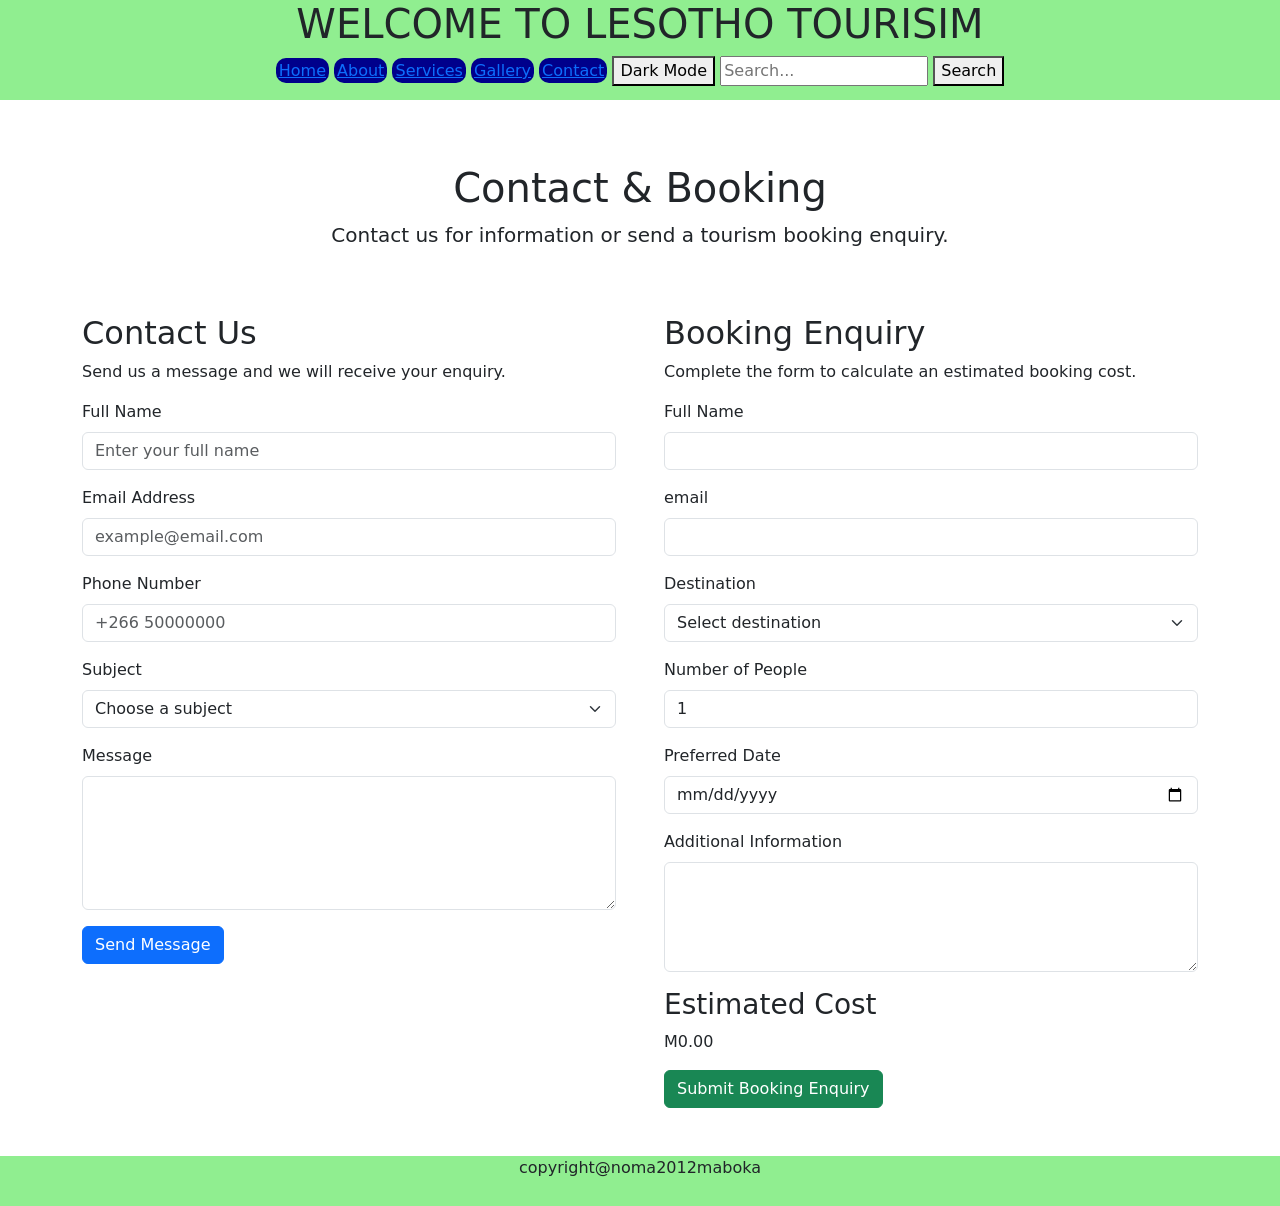
<file: index.html>
<!DOCTYPE html>
<html>
<head>
	<meta charset="utf-8">
	<meta name="viewport" content="width=device-width, initial-scale=1">
	<title>webside</title>

	<link rel="stylesheet" type="text/css" href="index.css">
	<link href="https://cdn.jsdelivr.net/npm/bootstrap@5.3.8/dist/css/bootstrap.min.css" rel="stylesheet">
	<script src="https://cdn.jsdelivr.net/npm/bootstrap@5.3.8/dist/js/bootstrap.bundle.min.js"></script>

	<header>
		<h1> WELCOME TO LESOTHO TOURISIM</h1>
		<nav>
			<a href="index4.html">Home</a>
			<a href="index3.html">About</a>
			<a href="index1.html">Services</a>
			<a href="index2.html">Gallery</a>
			<a href="index.html">Contact</a>
            <button onclick="darkMode()">Dark Mode</button>

            <input type="text" id="searchInput" placeholder="Search...">
            <button onclick="search()">Search</button>

		</nav>
	</header>
</head>

<body>
     <p id="result"></p>
    <body id="page">

    <section class="container text-center py-5">

        <h1>Contact & Booking</h1>

        <p class="lead">
            Contact us for information or send a tourism booking enquiry.
        </p>

    </section>

    <section class="container pb-5">

        <div class="row g-5">

            <div class="col-lg-6">

                <div class="form-card">

                    <h2>Contact Us</h2>

                    <p>
                        Send us a message and we will receive your enquiry.
                    </p>


                    <form id="contactForm" novalidate>

                        <div class="mb-3">

                            <label for="contactName" class="form-label"> Full Name </label>

                            <input
                                type="text"
                                class="form-control"
                                placeholder="Enter your full name"
                                required
                                >

                            <div class="invalid-feedback">Please enter your full name.
                            </div>

                        </div>

                        <div class="mb-3">

                            <label for="contactEmail" class="form-label"> Email Address</label>

                            <input
                                type="email"
                                class="form-control"
                                placeholder="example@email.com"
                                required>
                        
                        </div>

                        <div class="mb-3">

                            <label for="contactPhone" class="form-label">Phone Number
                            </label>

                            <input
                                type="tel"
                                class="form-control"
                                placeholder="+266 50000000"
                                required>
                        </div>

                        <div class="mb-3">

                            <label for="subject" class="form-label">Subject
                            </label>

                            <select
                                id="subject"
                                name="subject"
                                class="form-select"
                                required>

                                <option value="">
                                    Choose a subject
                                </option>

                                <option value="general">
                                    General Enquiry
                                </option>

                                <option value="destination">
                                    Destination Information
                                </option>

                                <option value="accommodation">
                                    Accommodation
                                </option>

                                <option value="activities">
                                    Activities
                                </option>

                            </select>

                        </div>

                        <div class="mb-3">

                            <label
                                for="message"
                                class="form-label">

                                Message

                            </label>

                            <textarea
                                class="form-control"
                                id="message"
                                name="message"
                                rows="5"
                                placeholder="Write your message..."
                                required
                                minlength="10">
                            </textarea>
                        </div>


                        <button
                            type="submit"
                            class="btn btn-primary">

                            Send Message

                        </button>
                        <div
                            id="contactSuccess"
                            class="alert alert-success mt-3 d-none"
                            role="alert">

                            Your message has been submitted successfully!

                        </div>

                    </form>

                </div>

            </div>

            <div class="col-lg-6">

                <div class="form-card">

                    <h2>Booking Enquiry</h2>

                    <p>
                        Complete the form to calculate an estimated
                        booking cost.
                    </p>


                    <form id="bookingForm" novalidate>

                        <div class="mb-3">

                            <label
                                for="bookingName"
                                class="form-label">

                                Full Name

                            </label>

                            <input
                                type="text"
                                class="form-control"
                                id="bookingName"
                                required
                                minlength="2">

                        </div>

                        <div class="mb-3">

                            <label for="bookingEmail" class="form-label">email</label>

                            <input
                                type="email"
                                class="form-control"
                                id="bookingEmail"
                                required>

                        </div>

                        <div class="mb-3">

                            <label
                                for="bookingDestination"
                                class="form-label">

                                Destination

                            </label>

                            <select
                                id="bookingDestination"
                                class="form-select"
                                required>

                                <option value="">
                                    Select destination
                                </option>

                                <option value="maletsunyane">
                                    Maletsunyane
                                </option>

                                <option value="katse">
                                    Katse Dam
                                </option>

                                <option value="thaba">
                                    Thaba Bosiu
                                </option>

                                <option value="tshehlanyane">
                                    Ts'ehlanyane
                                </option>

                            </select>
                        </div>

                        <div class="mb-3">

                            <label
                                for="numberOfPeople"
                                class="form-label">

                                Number of People

                            </label>

                            <input
                                type="number"
                                class="form-control"
                                id="numberOfPeople"
                                min="1"
                                max="20"
                                value="1"
                                required>
                        </div>

                        <div class="mb-3">

                            <label
                                for="bookingDate"
                                class="form-label">

                                Preferred Date

                            </label>

                            <input
                                type="date"
                                class="form-control"
                                id="bookingDate"
                                required>

                        </div>

                        <div class="mb-3">

                            <label
                                for="bookingMessage"
                                class="form-label">

                                Additional Information

                            </label>

                            <textarea
                                id="bookingMessage"
                                class="form-control"
                                rows="4"
                                placeholder="Tell us anything else we should know.">
                            </textarea>

                        </div>

                        <div class="booking-total">

                            <h3>Estimated Cost</h3>

                            <p id="bookingTotal">
                                M0.00
                            </p>

                        </div>


                        <button
                            type="submit"
                            class="btn btn-success">

                            Submit Booking Enquiry

                        </button>

                        <div
                            id="bookingSuccess"
                            class="alert alert-success mt-3 d-none"
                            role="alert">

                            Your booking enquiry has been submitted successfully!

                        </div>

                    </form>

                </div>

            </div>

        </div>

    </section>
    

    
</main>
<script>
    
const contactForm =
    document.getElementById("contactForm");

const contactSuccess =
    document.getElementById("contactSuccess");


if (contactForm) {

    contactForm.addEventListener("submit", function (event) {

        event.preventDefault();


        const name =
            document.getElementById("contactName");

        const email =
            document.getElementById("contactEmail");

        const phone =
            document.getElementById("contactPhone");

        const subject =
            document.getElementById("subject");

        const message =
            document.getElementById("message");


        let valid = true;

        if (name.value.trim().length < 2) {

            name.classList.add("is-invalid");
            valid = false;

        } else {

            name.classList.remove("is-invalid");
            name.classList.add("is-valid");

        }

        const emailPattern =
            /^[^\s@]+@[^\s@]+\.[^\s@]+$/;


        if (!emailPattern.test(email.value.trim())) {

            email.classList.add("is-invalid");
            valid = false;

        } else {

            email.classList.remove("is-invalid");
            email.classList.add("is-valid");

        }

        const phonePattern =
            /^[0-9+\s()-]{8,20}$/;


        if (!phonePattern.test(phone.value.trim())) {

            phone.classList.add("is-invalid");
            valid = false;

        } else {

            phone.classList.remove("is-invalid");
            phone.classList.add("is-valid");

        }

        if (subject.value === "") {

            subject.classList.add("is-invalid");
            valid = false;

        } else {

            subject.classList.remove("is-invalid");
            subject.classList.add("is-valid");

        }

        if (message.value.trim().length < 10) {

            message.classList.add("is-invalid");
            valid = false;

        } else {

            message.classList.remove("is-invalid");
            message.classList.add("is-valid");

        }

        if (valid) {

            contactSuccess.classList.remove("d-none");

            contactForm.reset();

            contactForm
                .querySelectorAll(".is-valid")
                .forEach(function (field) {

                    field.classList.remove("is-valid");

                });

        } else {

            contactSuccess.classList.add("d-none");

        }

    });

}

const bookingForm =
    document.getElementById("bookingForm");

const destination =
    document.getElementById("bookingDestination");

const numberOfPeople =
    document.getElementById("numberOfPeople");

const bookingTotal =
    document.getElementById("bookingTotal");

const bookingSuccess =
    document.getElementById("bookingSuccess");

const destinationPrices = {

    maletsunyane: 500,

    katse: 400,

    thaba: 300,

    tshehlanyane: 450

};


function calculateBookingCost() {

    const selectedDestination =
        destination.value;

    const people =
        Number(numberOfPeople.value);


    if (
        selectedDestination === "" ||
        people < 1
    ) {

        bookingTotal.textContent = "M0.00";

        return;

    }


    const price =
        destinationPrices[selectedDestination];

    const total =
        price * people;


    bookingTotal.textContent =
        "M" + total.toFixed(2);

}

if (destination) {

    destination.addEventListener(
        "change",
        calculateBookingCost
    );

}

if (numberOfPeople) {

    numberOfPeople.addEventListener(
        "input",
        calculateBookingCost
    );

}


if (bookingForm) {

    bookingForm.addEventListener("submit", function (event) {

        event.preventDefault();


        const name =
            document.getElementById("bookingName");

        const email =
            document.getElementById("bookingEmail");

        const selectedDestination =
            document.getElementById("bookingDestination");

        const people =
            document.getElementById("numberOfPeople");

        const date =
            document.getElementById("bookingDate");


        let valid = true;


        if (name.value.trim().length < 2) {

            name.classList.add("is-invalid");
            valid = false;

        } else {

            name.classList.remove("is-invalid");
            name.classList.add("is-valid");

        }

        const emailPattern =
            /^[^\s@]+@[^\s@]+\.[^\s@]+$/;


        if (!emailPattern.test(email.value.trim())) {

            email.classList.add("is-invalid");
            valid = false;

        } else {

            email.classList.remove("is-invalid");
            email.classList.add("is-valid");

        }

        if (selectedDestination.value === "") {

            selectedDestination.classList.add("is-invalid");
            valid = false;

        } else {

            selectedDestination.classList.remove("is-invalid");
            selectedDestination.classList.add("is-valid");

        }

        if (
            people.value < 1 ||
            people.value > 20
        ) {

            people.classList.add("is-invalid");
            valid = false;

        } else {

            people.classList.remove("is-invalid");
            people.classList.add("is-valid");

        }

        if (date.value === "") {

            date.classList.add("is-invalid");
            valid = false;

        } else {

            date.classList.remove("is-invalid");
            date.classList.add("is-valid");

        }

        if (valid) {

            bookingSuccess.classList.remove("d-none");

        } else {

            bookingSuccess.classList.add("d-none");

        }

    });

}

 function darkMode() {
            document.getElementById("page").style.backgroundColor = "black";
            document.getElementById("page").style.color = "white";
        }
         function search() {
      let text = document.getElementById("searchInput").value;

      document.getElementById("result").innerText =
        "You searched for: " + text;
    }
</script>


</body>
<footer>copyright@noma2012maboka</footer>
</html>
</file>
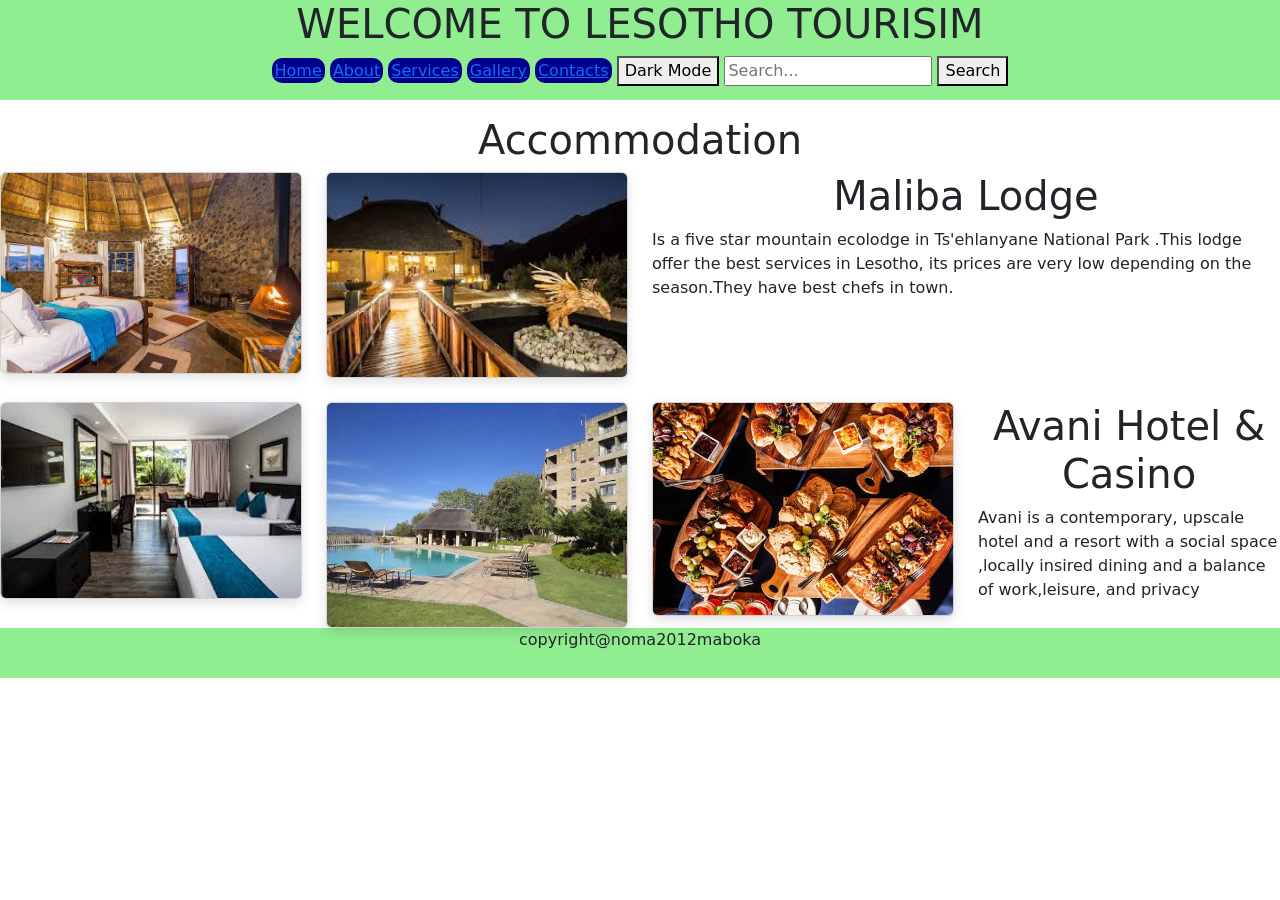
<file: index1.html>
<!DOCTYPE html>
<html lang="en">
<head>
	<title>web</title>
	<link rel="stylesheet" type="text/css" href="index.css">

	<link href="https://cdn.jsdelivr.net/npm/bootstrap@5.3.8/dist/css/bootstrap.min.css" rel="stylesheet"> 
	<script src="https://cdn.jsdelivr.net/npm/bootstrap@5.3.8/dist/js/bootstrap.bundle.min.js"></script>

	<header>
		<h1> WELCOME TO LESOTHO TOURISIM</h1>	
		<nav>
			<a href="index4.html">Home</a>
			<a href="index3.html">About</a>
			<a href="index1.html">Services</a>
			<a href="index2.html">Gallery</a>
			<a href="index.html">Contacts</a>
			<button onclick="darkMode()">Dark Mode</button>
			<input type="text" id="searchInput" placeholder="Search...">
		  <button onclick="search()">Search</button>

	</header>
</head>
<body>
	<p id="result"></p>
	<body id="page">

		
	<h1>Accommodation</h1>
	<div class="row">
		<div class="col-md-3">
			<div class="card">
				<img src="acc.jpg">	
			</div>
		</div>

		<div class="col-md-3">
			<div class="card">
				<img src="lodge.jpg">
			</div>
		</div>

		<div class="col-md-6">
			<h1>Maliba Lodge</h1>
			<p> Is a five star mountain ecolodge in Ts'ehlanyane National Park .This lodge offer the best services in Lesotho, its prices are very low depending on the season.They have best chefs in town.</p>
		</div>
	</div> <br>
	
	<div class="row">
		<div class="col-md-3">
			<div class="card">
				<img src="avani.jpg">
				
			</div>
		</div>
		<div class="col-md-3">
			<div class="card">
				<img src="avani2.jpg">
			</div>
		</div>

		<div class="col-md-3">
			<div class="card">
				<img src="lijo.jpg">
			</div>
		</div>

		<div class="col-md-3">
			<h1>Avani Hotel & Casino </h1>
			<p>Avani is a contemporary, upscale hotel and a resort with a social space ,locally insired dining and a balance of work,leisure, and privacy </p>
		 </div>
	</div>
	 <script>
 
        function darkMode() {
            document.getElementById("page").style.backgroundColor = "black";
            document.getElementById("page").style.color = "white";
        }
         function search() {
      let text = document.getElementById("searchInput").value;

      document.getElementById("result").innerText =
        "You searched for: " + text;
    }
    </script>



</body>
<footer>copyright@noma2012maboka</footer>
</html>
</file>
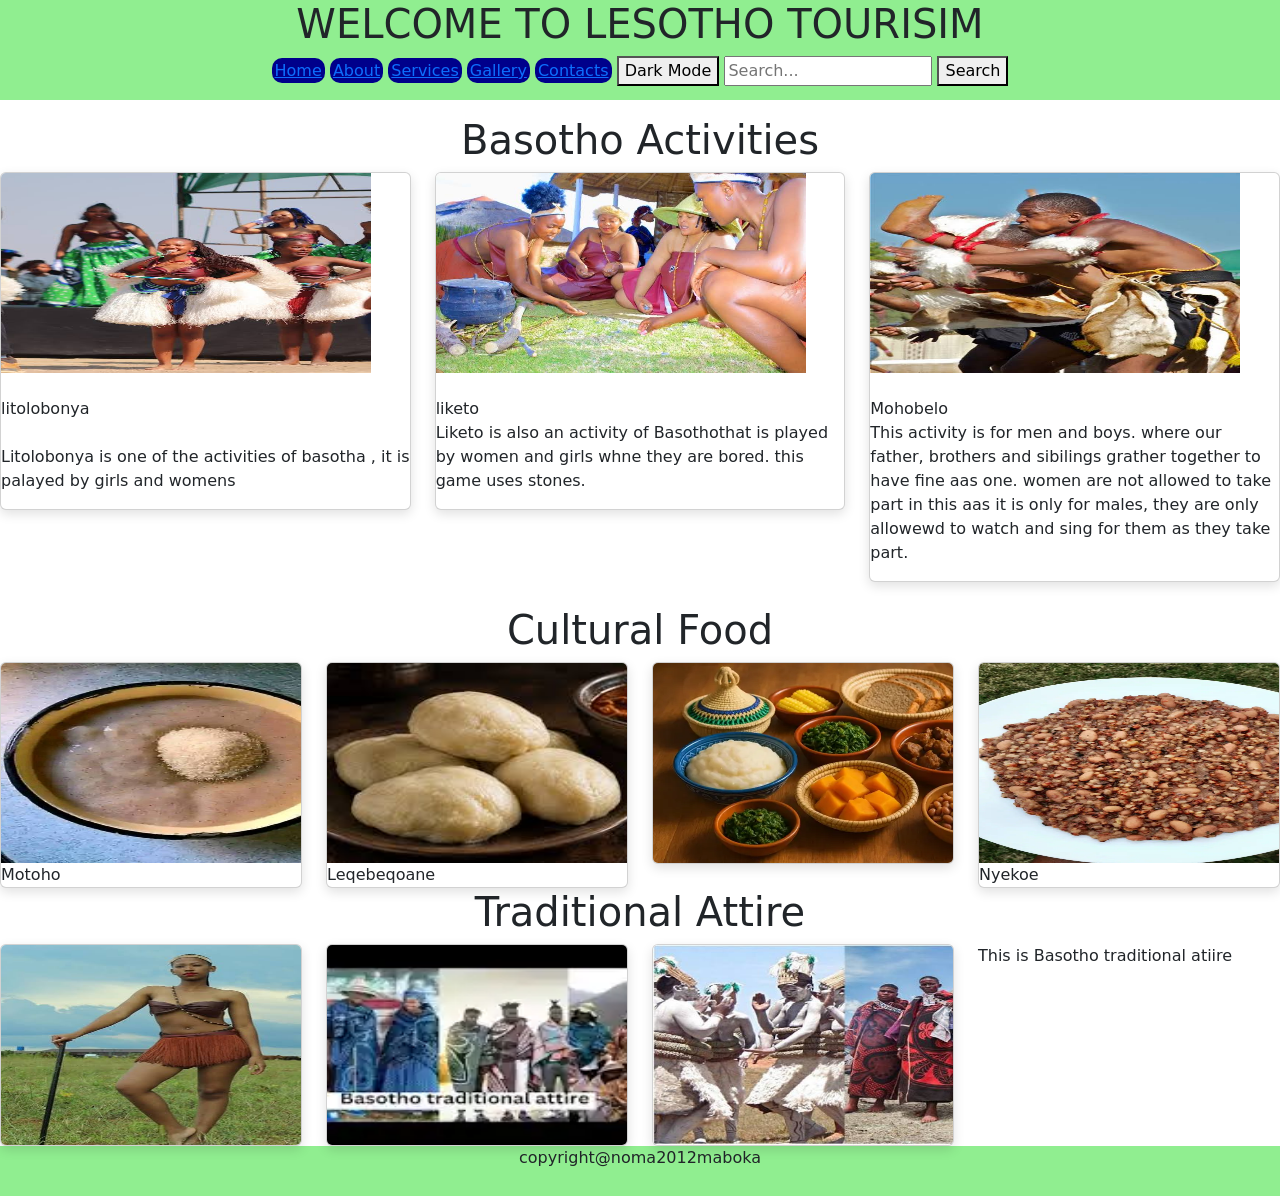
<file: index2.html>
<!DOCTYPE html>
<html>
<head>
	<title>webside</title>
	<link rel="stylesheet" type="text/css" href="index.css">

	<link href="https://cdn.jsdelivr.net/npm/bootstrap@5.3.8/dist/css/bootstrap.min.css" rel="stylesheet">
	<script src="https://cdn.jsdelivr.net/npm/bootstrap@5.3.8/dist/js/bootstrap.bundle.min.js"></script>

	<header>
		<h1> WELCOME TO LESOTHO TOURISIM</h1>
		<nav>
			<a href="index4.html">Home</a>
			<a href="index3.html">About</a>
			<a href="index1.html">Services</a>
			<a href="index2.html">Gallery</a>
			<a href="index.html">Contacts</a>
			<button onclick="darkMode()">Dark Mode</button>
			<input type="text" id="searchInput" placeholder="Search...">
		    <button onclick="search()">Search</button>

	
		</nav>
	</header>
</head>
<body>
  
  <p id="result"></p>
	<body id="page">



	<h1>Basotho Activities</h1>
	<div class="row">
	<div class="col-md-4">	
	<div class="card">
	<img src="litolobonya.jpg" width="370px" height="200px"><br>
	<h>litolobonya</h><br>
	<p>Litolobonya is one of the activities of basotha , it is palayed by girls and womens</p>

	</div>
</div>

	<div class="col-md-4">
		<div class="card">
		<img src="liketo.jpg" width="370px" height="200px"><br>
		<h>liketo</h>
		<p>Liketo is also an activity of Basothothat is played by women and girls whne they are bored. this game uses stones.</p>
	</div>
</div>
<div class="col-md-4">
	<div class="card">
		<img src="mohobelo.jpg" width="370px" height="200px"><br>
		<h>Mohobelo</h>
		<p>This activity is for men and boys. where our father, brothers and sibilings grather together to have fine aas one. women are not allowed to take part in this aas it is only for males, they are only allowewd to watch and sing for them as they take part.</p>
	</div>

</div>
</div><br>
<h1>Cultural Food</h1>
<div class="row">
	<div class="col-md-3">
		<div class="card">
			<img src="motoho.jpg" width="370px" height="200px">
			<h>Motoho</h>
			
		</div>
	</div>
		<div class="col-md-3">
		<div class="card">
			<img src="leqebekoane.jpg" width="370px" height="200px">
			<h>Leqebeqoane</h>
			
		</div>
	</div>
		<div class="col-md-3">
		<div class="card">
			<img src="food.webp" width="370px" height="200px">
			
		</div>
	</div>
		<div class="col-md-3">
		<div class="card">
			<img src="Nyekoe.webp" width="370px" height="200px">
			<h>Nyekoe</h>
			
		</div>
	</div>
</div>
<h1>Traditional Attire</h1>
<div class="row">
		<div class="col-md-3">
		<div class="card">
			<img src="image2.jpg" width="370px" height="200px">	
		</div>
	</div>

		<div class="col-md-3">
		<div class="card">
			<img src="attire.webp" width="370px" height="200px">	
		</div>
	</div>

		<div class="col-md-3">
		<div class="card">
			<img src="ttt.jpg" width="370px" height="200px">
		</div>
	</div>
		<div class="col-md-3">
			<p> This is Basotho traditional atiire</p>
			
		</div>	
</div>
    <script>
        function darkMode() {
            document.getElementById("page").style.backgroundColor = "black";
            document.getElementById("page").style.color = "white";
        }

          function search() {
      let text = document.getElementById("searchInput").value;

      document.getElementById("result").innerText =
        "You searched for: " + text;
    }
    </script>



</body>
<footer>copyright@noma2012maboka</footer>
</html>
</file>
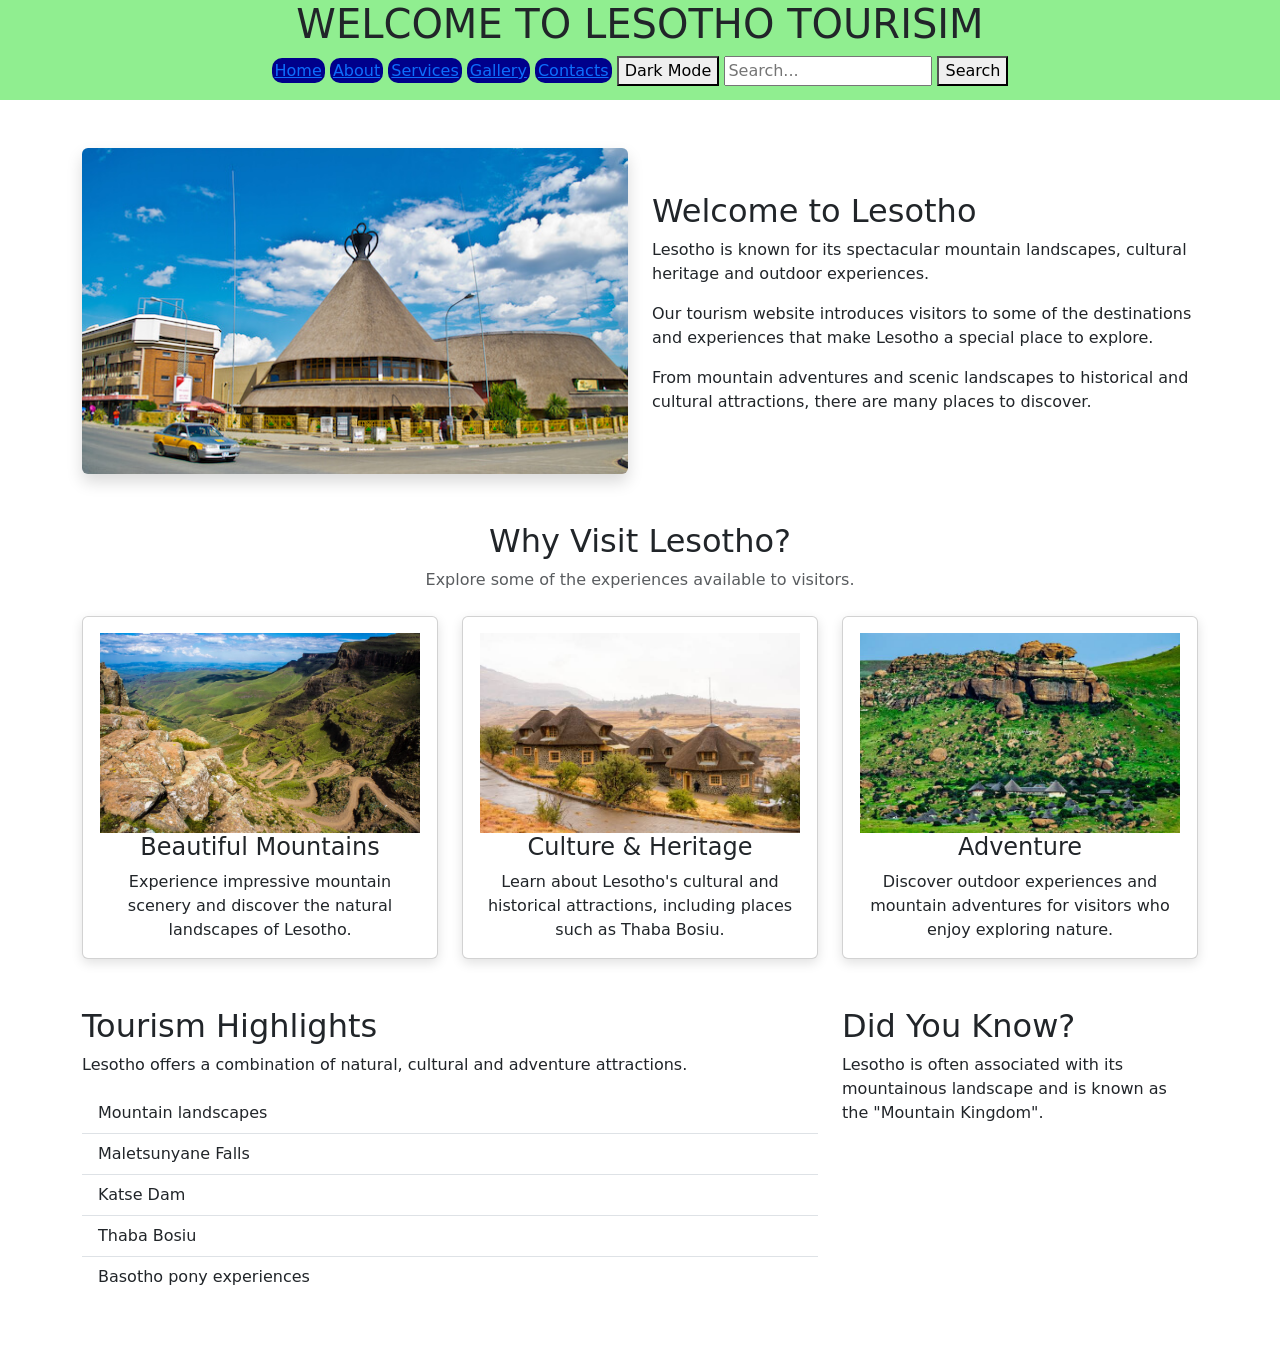
<file: index3.html>
<!DOCTYPE html>
<html>
<head>
	<meta charset="utf-8">
	<meta name="viewport" content="width=device-width, initial-scale=1">
	<title>webside</title>

	<link rel="stylesheet" type="text/css" href="index.css">

	<link href="https://cdn.jsdelivr.net/npm/bootstrap@5.3.8/dist/css/bootstrap.min.css" rel="stylesheet">
	<script src="https://cdn.jsdelivr.net/npm/bootstrap@5.3.8/dist/js/bootstrap.bundle.min.js"></script>

	<header>
		<h1> WELCOME TO LESOTHO TOURISIM</h1>
		<nav>
			<a href="index4.html">Home</a>
			<a href="index3.html">About</a>
			<a href="index1.html">Services</a>
			<a href="index2.html">Gallery</a>
			<a href="index.html">Contacts</a>
            <button onclick="darkMode()">Dark Mode</button>

            <input type="text" id="searchInput" placeholder="Search...">
            <button onclick="search()">Search</button>

		</nav>

		

	</header>
</head>
<body>
     <p id="result"></p>
    <body id="page">

<main>
 <section class="container my-5">
 	<div class="row align-items-center g-4">
 	 <div class="col-md-6">
 	  <img src="KK.jpg" class="img-fluid rounded shadow"alt="Mountain landscape in Lesotho">
      </div>

     <div class="col-md-6">
     	<h2>Welcome to Lesotho</h2>
     	<p>Lesotho is known for its spectacular mountain landscapes, cultural heritage and outdoor experiences.</p>

        <p>Our tourism website introduces visitors to some of the destinations and experiences that make Lesotho a special place to explore.</p>

        <p>From mountain adventures and scenic landscapes to historical and cultural attractions, there are many places to discover.</p>
         </div>
     </div>
 </section>

 <section class="container my-5">
  <div class="text-center mb-4">
  	<h2>Why Visit Lesotho?</h2>
  	 <p class="text-muted">Explore some of the experiences available to visitors.</p>
   </div>
   <div class="row g-4">
   	<article class="col-sm-6 col-lg-4">
   		<div class="card about-card h-100">
   			<div class="card-body text-center">
              <img src="MM.webp" width="320px" height="200px">  
   			 <h3 class="card-title h4">Beautiful Mountains</h3>
   			 <p class="card-text">Experience impressive mountain scenery and discover the natural landscapes of Lesotho.</p>

             </div>
         </div>
    </article>
      <article class="col-sm-6 col-lg-4">
        <div class="card about-card h-100">
          <div class="card-body text-center">
           <img src="WW.jpg" width="320px" height="200px">
           <h3 class="card-title h4">Culture & Heritage</h3>
              <p class="card-text">Learn about Lesotho's cultural and
              	historical attractions, including places such as Thaba Bosiu.</p>
           </div>
         </div>
      </article>
 <article class="col-sm-6 col-lg-4">
    <div class="card about-card h-100">
     <div class="card-body text-center">
          <img src="images.jpg" width="320px" height="200px">
        <h3 class="card-title h4">Adventure</h3>
         <p class="card-text"> Discover outdoor experiences and mountain adventures for visitors who enjoy exploring nature.</p>
     </div>
    </div>
  </article>
 </div>  
</section>

<section class="container my-5">
  <div class="row g-4">
   <div class="col-lg-8">
    <div class="info-box">
        <h2>Tourism Highlights</h2>
        <p>Lesotho offers a combination of natural, cultural and adventure attractions.</p>
         <ul class="list-group list-group-flush">
            <li class="list-group-item">Mountain landscapes</li>
            <li class="list-group-item">Maletsunyane Falls</li>
            <li class="list-group-item">Katse Dam</li>
            <li class="list-group-item">Thaba Bosiu</li>
            <li class="list-group-item">Basotho pony experiences</li>
         </ul>
    </div>
  </div>
<aside class="col-lg-4">
 <div class="info-box h-100">
  <h2>Did You Know?</h2>
   <p>Lesotho is often associated with its mountainous landscape and is known as the "Mountain Kingdom".</p>

   </div>
 </aside>
 </div>
</section>
</main>
 <script>
       
        function darkMode() {
            document.getElementById("page").style.backgroundColor = "black";
            document.getElementById("page").style.color = "white";
        }
         function search() {
      let text = document.getElementById("searchInput").value;

      document.getElementById("result").innerText =
        "You searched for: " + text;
    }
    </script>

</body>
 </html>
</file>
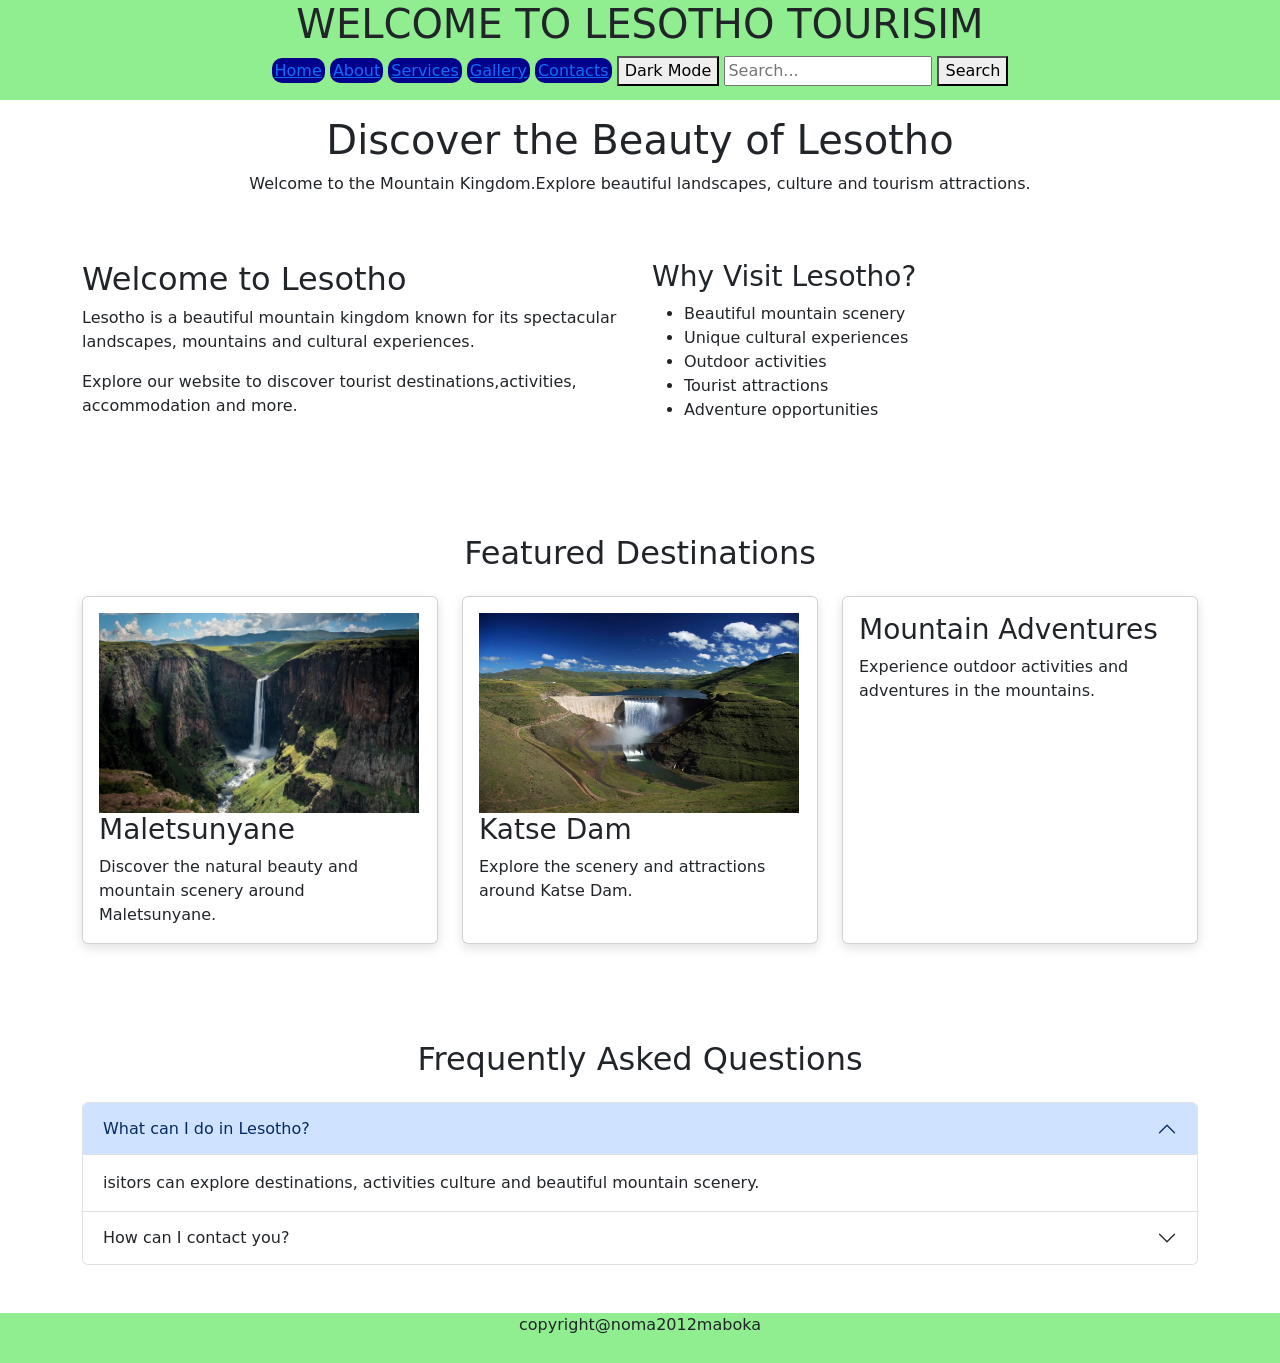
<file: index4.html>
<!DOCTYPE html>
<html>
<head>
	<meta charset="utf-8">
	<meta name="viewport" content="width=device-width, initial-scale=1">
	<title>webside</title>

	<link rel="stylesheet" type="text/css" href="index.css">
	<link href="https://cdn.jsdelivr.net/npm/bootstrap@5.3.8/dist/css/bootstrap.min.css" rel="stylesheet">
	<script src="https://cdn.jsdelivr.net/npm/bootstrap@5.3.8/dist/js/bootstrap.bundle.min.js"></script>

	<header>
		<h1> WELCOME TO LESOTHO TOURISIM</h1>
		<nav>
			<a href="index4.html">Home</a>
			<a href="index3.html">About</a>
			<a href="index1.html">Services</a>
			<a href="index2.html">Gallery</a>
			<a href="index.html">Contacts</a>
      <button onclick="darkMode()">Dark Mode</button>

      <input type="text" id="searchInput" placeholder="Search...">
        <button onclick="search()">Search</button>

		</nav>

	</header>

</head>
<body>
   <p id="result"></p>
  <body id="page">
<main>
    <section class="hero">
     <div class="container text-center">
        <h1>Discover the Beauty of Lesotho</h1>
        <p>Welcome to the Mountain Kingdom.Explore beautiful landscapes, culture and tourism attractions.</p>
     </div>
    </section>

<section class="container py-5">
  <div class="row">
   <div class="col-md-6">
     <h2>Welcome to Lesotho</h2>
      <p> Lesotho is a beautiful mountain kingdom known for its spectacular landscapes, mountains and cultural experiences.</p>
     <p>Explore our website to discover tourist destinations,activities, accommodation and more.</p>
 </div>
 <aside class="col-md-6">
   <div class="info-box">
     <h3>Why Visit Lesotho?</h3>
     <ul>
        <li>Beautiful mountain scenery</li>
        <li>Unique cultural experiences</li>
        <li>Outdoor activities</li>
        <li>Tourist attractions</li>
        <li>Adventure opportunities</li>
     </ul>
   </div>
  </aside>
 </div>
</section>
<section class="container py-5">
 <h2 class="text-center mb-4">Featured Destinations</h2>
 <div class="row g-4">
    <article class="col-md-4">
     <div class="card h-100">
        <div class="card-body">
            <img src="QQ.webp" width="320px" height="200px">
            <h3 class="card-title">Maletsunyane</h3>  
            <p class="card-text">Discover the natural beauty and mountain scenery around Maletsunyane.</p>
        </div>
       </div>
   </article>
 <article class="col-md-4">
  <div class="card h-100">
    <div class="card-body">
        <img src="PP.webp" width="320px" height="200px">
       <h3 class="card-title">Katse Dam</h3>
        <p class="card-text">Explore the scenery and attractions around Katse Dam.</p>    
     </div>
   </div>
 </article>
 <article class="col-md-4">
   <div class="card h-100">
     <div class="card-body">
       <h3 class="card-title">Mountain Adventures</h3>
         <p class="card-text">Experience outdoor activities and adventures in the mountains.</p>
        </div>
      </div>
    </article>
   </div>
 </section>

<section class="container py-5">
  <h2 class="text-center mb-4">Frequently Asked Questions </h2>  
   <div class="accordion" id="faqAccordion">
     <div class="accordion-item">
       <h3 class="accordion-header">
        <button class="accordion-button" type="button" data-bs-toggle="collapse" data-bs-target="#faqOne">What can I do in Lesotho?</button>
        </h3>
        <div id="faqOne" class="accordion-collapse collapse show">
        <div class="accordion-body">
            isitors can explore destinations, activities culture and beautiful mountain scenery.
        </div>
      </div>
      </div>
    <div class="accordion-item">
       <h3 class="accordion-header">
        <button class="accordion-button collapsed" type="button" data-bs-toggle="collapse"
        data-bs-target="#faqTwo">How can I contact you?</button>
       </h3>
  <div id="faqTwo" class="accordion-collapse collapse">
     <div class="accordion-body"> 
        Visit the Contact page to send an enquiry.
    </div>
   </div>
   </div>
  </div>
 </section>
</main>

 <script>
 function darkMode() {
            document.getElementById("page").style.backgroundColor = "black";
            document.getElementById("page").style.color = "white";
        }
         function search() {
      let text = document.getElementById("searchInput").value;

      document.getElementById("result").innerText =
        "You searched for: " + text;
    }
    </script>

</body>
<footer>copyright@noma2012maboka</footer>
</html>
</file>
<file: index.css>
body{
	background-color:  #f4f4f9;
}

header{
	width: 100%;
	height: 100px;
	text-align: center;
	background-color: lightgreen;

}
footer{
	width: 100%;
	height: 50px;
	text-align: center;
	background-color: lightgreen;
	margin-top:0px;

}
container{
	background-color: white;
	border-radius: 200px;
	max-height: 100px;
	max-width: 100px;
	padding: 30px;


}
.card{
	overflow: hidden;
	box-shadow: 0 4px 12px rgba(0, 0, 0, 0.12) ;
	border: none;
	border-radius: 100px;
	max-width: 550px;
	max-height: 900px;
}
.card:hover{
	transform: translateY(5px);
}
.three{
	margin-left: 600px;
	margin-top: -582px;
}
.two{
	margin-left: 600px;
	margin-top: 20px;
}

h1{
	text-align: center;
}
noma{
	overflow: scroll;

}
{
	max-height: 300px;
}
nav a{
	background-color: darkblue;
	border-radius: 10px;
	padding: 3px;	
}
nav :hover{
	background-color: black;
}

.card :body{
	text-align: center;
}
nav{
	border-radius: 10px;
}
</file>
